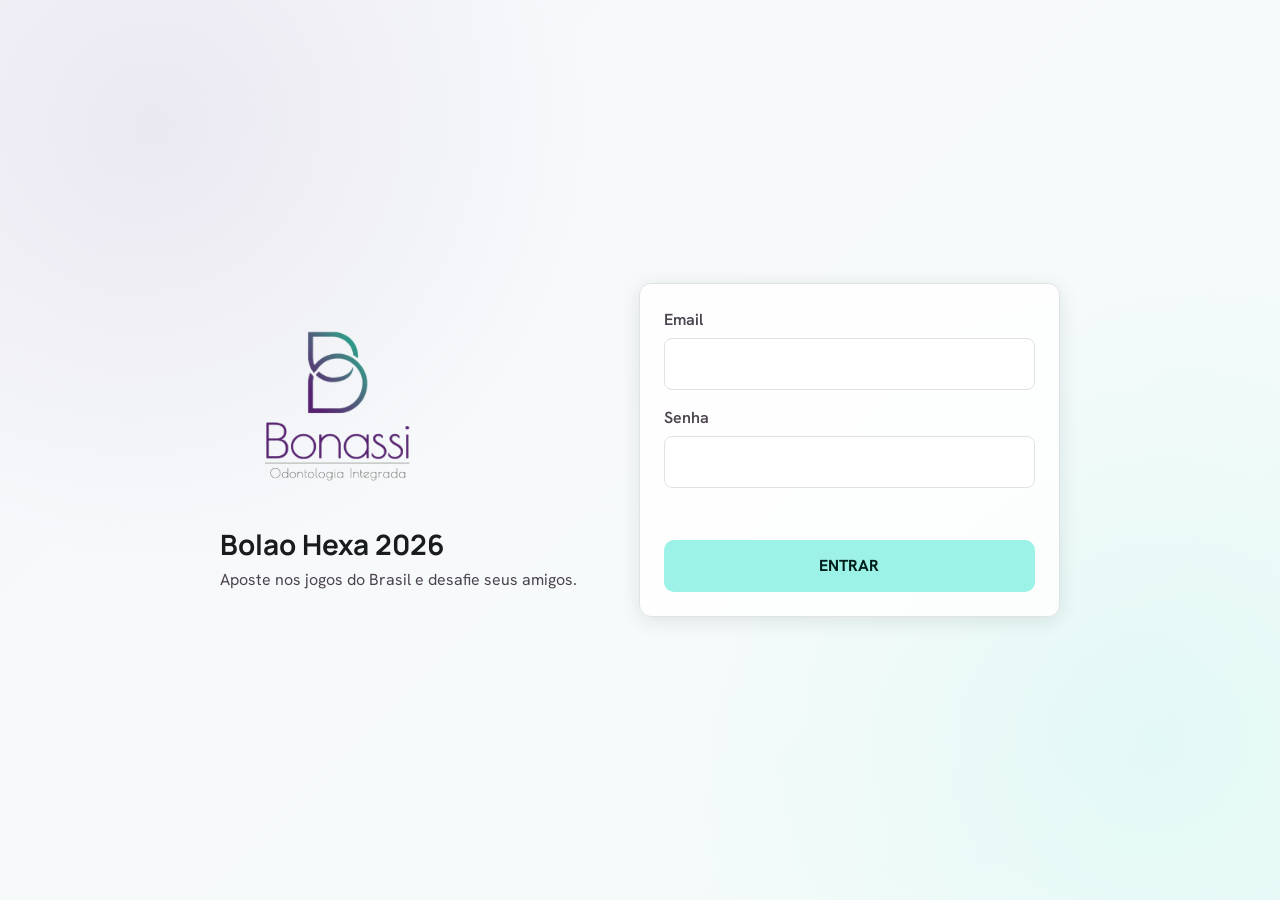
<file: frontend/index.html>
<!doctype html>
<html lang="pt-BR">
  <head>
    <meta charset="utf-8">
    <meta name="viewport" content="width=device-width, initial-scale=1, viewport-fit=cover">
    <title>Bolao Hexa 2026 - Login</title>
    <link rel="preconnect" href="https://fonts.googleapis.com">
    <link rel="preconnect" href="https://fonts.gstatic.com" crossorigin>
    <link href="https://fonts.googleapis.com/css2?family=Hanken+Grotesk:wght@400;500;600;700&amp;family=Manrope:wght@500;600;700&amp;display=swap" rel="stylesheet">
    <link rel="stylesheet" href="css/style.css">
    <script src="js/api.js" defer></script>
    <script src="js/login.js" defer></script>
  </head>
  <body class="auth-page">
    <main class="auth-shell" aria-labelledby="login-title">
      <header class="auth-header">
        <img class="auth-logo" src="img/bonassi-logo.png" alt="Bonassi Odontologia Integrada" width="268" height="245">
        <h1 id="login-title">Bolao Hexa 2026</h1>
        <p>Aposte nos jogos do Brasil e desafie seus amigos.</p>
      </header>

      <section class="auth-card" aria-label="Formulario de login">
        <form id="login-form" class="stack-form" novalidate>
          <label class="field">
            <span>Email</span>
            <input name="email" type="email" autocomplete="email" required>
          </label>

          <label class="field">
            <span>Senha</span>
            <input name="password" type="password" autocomplete="current-password" required>
          </label>

          <p id="login-feedback" class="form-feedback" role="status" aria-live="polite"></p>

          <button class="primary-button" type="submit">Entrar</button>
        </form>
      </section>
    </main>
  </body>
</html>
</file>
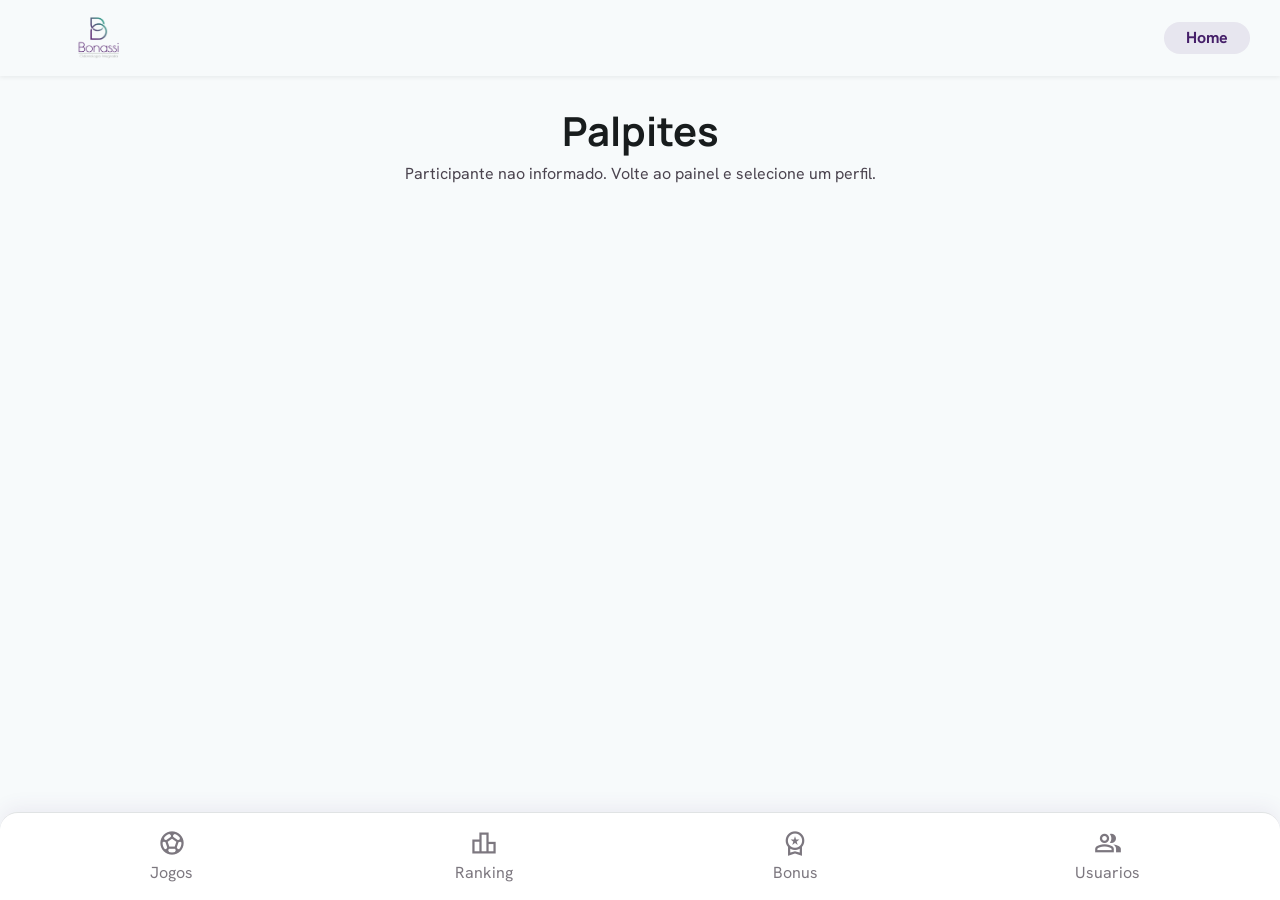
<file: frontend/palpites.html>
<!doctype html>
<html lang="pt-BR">
  <head>
    <meta charset="utf-8">
    <meta name="viewport" content="width=device-width, initial-scale=1, viewport-fit=cover">
    <title>Bolao Hexa 2026 - Palpites</title>
    <link rel="preconnect" href="https://fonts.googleapis.com">
    <link rel="preconnect" href="https://fonts.gstatic.com" crossorigin>
    <link href="https://fonts.googleapis.com/css2?family=Hanken+Grotesk:wght@400;500;600;700&amp;family=Manrope:wght@500;600;700&amp;display=swap" rel="stylesheet">
    <link href="https://fonts.googleapis.com/css2?family=Material+Symbols+Outlined:wght,FILL@100..700,0..1&amp;display=swap" rel="stylesheet">
    <link rel="stylesheet" href="css/style.css">
    <script src="js/api.js" defer></script>
    <script src="js/palpites.js" defer></script>
  </head>
  <body class="app-page">
    <header class="app-topbar">
      <div class="brand-lockup">
        <img class="profile-avatar" src="img/bonassi-logo.png" alt="Bonassi">
      </div>
      <a class="score-pill" href="ranking.html">Home</a>
    </header>

    <main class="app-content" aria-labelledby="predictions-title">
      <section class="page-heading">
        <h1 id="predictions-title">Palpites</h1>
        <p id="participant-heading">Carregando participante...</p>
      </section>
      <section id="profile-panel" class="data-card hidden"></section>
      <section id="prediction-panel" class="data-card hidden">
        <h2>Proximo jogo</h2>
        <div id="next-match" class="match-summary"></div>
        <section id="saved-prediction" class="match-summary hidden" aria-live="polite"></section>
        <form id="prediction-form" class="stack-form" novalidate>
          <input id="match-id" name="match_id" type="hidden">
          <section id="prediction-scoreboard" class="prediction-scoreboard" aria-label="Placar do palpite">
            <div id="prediction-left-team" class="prediction-team-card"></div>
            <label id="brazil-score-field" class="prediction-score-field">
              <span class="hidden">Placar do Brasil</span>
              <input id="brazil-score" name="brazil_score" type="number" min="0" max="99" inputmode="numeric" required>
            </label>
            <span class="prediction-versus" aria-hidden="true">x</span>
            <label id="opponent-score-field" class="prediction-score-field">
              <span class="hidden">Placar do advers&aacute;rio</span>
              <input id="opponent-score" name="opponent_score" type="number" min="0" max="99" inputmode="numeric" required>
            </label>
            <div id="prediction-right-team" class="prediction-team-card"></div>
          </section>
          <p id="prediction-feedback" class="form-feedback" role="status" aria-live="polite"></p>
          <section class="prediction-rules" aria-labelledby="prediction-rules-title">
            <h3 id="prediction-rules-title">
              <span class="rules-title-icon" aria-hidden="true">i</span>
              Regras de Pontuacao
            </h3>
            <ul>
              <li>
                <span class="rule-icon rule-icon-exact" aria-hidden="true">8</span>
                <span>
                  <strong>Placar Exato (+8 pts)</strong>
                  <small>Acertou o placar exato do proximo jogo.</small>
                </span>
              </li>
              <li>
                <span class="rule-icon rule-icon-balance" aria-hidden="true">6</span>
                <span>
                  <strong>Vencedor/Empate (+6 pts)</strong>
                  <small>Acertou vencedor ou empate do proximo jogo.</small>
                </span>
              </li>
              <li>
                <span class="rule-icon rule-icon-winner" aria-hidden="true">+1</span>
                <span>
                  <strong>Um lado do placar (+1 pt extra)</strong>
                  <small>Acertou o placar de uma das equipes.</small>
                </span>
              </li>
            </ul>
          </section>
          <div class="screen-actions prediction-actions">
            <button class="primary-button" type="submit">Salvar palpite</button>
            <button id="bonus-button" class="secondary-button" type="button">Solicitar bonus</button>
          </div>
        </form>
      </section>
    </main>

    <nav class="bottom-nav" aria-label="Navegacao principal">
      <a href="/matches" class="nav-item">
        <span class="material-symbols-outlined nav-icon" aria-hidden="true">sports_soccer</span>
        <span>Jogos</span>
      </a>
      <a href="ranking.html" class="nav-item">
        <span class="material-symbols-outlined nav-icon" aria-hidden="true">leaderboard</span>
        <span>Ranking</span>
      </a>
      <a id="bonus-nav-link" href="bonus.html" class="nav-item">
        <span class="material-symbols-outlined nav-icon" aria-hidden="true">workspace_premium</span>
        <span>Bonus</span>
      </a>
      <a href="usuarios.html" class="nav-item">
        <span class="material-symbols-outlined nav-icon" aria-hidden="true">group</span>
        <span>Usuarios</span>
      </a>
    </nav>
  </body>
</html>
</file>
<file: frontend/css/style.css>
:root {
  --background: #f7fafb;
  --surface: #ffffff;
  --surface-soft: #f1f4f5;
  --surface-variant: #e0e3e4;
  --text: #181c1d;
  --text-muted: #4b444f;
  --primary: #451f69;
  --primary-container: #5d3781;
  --secondary: #006a62;
  --secondary-soft: #9cf2e6;
  --danger: #ba1a1a;
  --success: #006a62;
  --inverse-surface: #2d3132;
  --shadow: 0 4px 20px rgba(24, 28, 29, 0.1);
  --font-headline: Manrope, Inter, "Segoe UI", sans-serif;
  --font-body: "Hanken Grotesk", Inter, "Segoe UI", sans-serif;
  --topbar-height: 64px;
  --bottom-nav-height: 82px;
}

* {
  box-sizing: border-box;
}

body {
  margin: 0;
  min-height: 100svh;
  color: var(--text);
  background: var(--background);
  font-family: var(--font-body);
  font-size: 16px;
  line-height: 1.5;
}

button,
input,
select,
textarea,
a {
  font: inherit;
}

.auth-page {
  display: flex;
  min-height: 100dvh;
  align-items: center;
  justify-content: center;
  padding: max(24px, env(safe-area-inset-top)) 16px max(24px, env(safe-area-inset-bottom));
  background:
    radial-gradient(circle at 12% 14%, rgba(93, 55, 129, 0.08), transparent 32%),
    radial-gradient(circle at 90% 82%, rgba(156, 242, 230, 0.18), transparent 34%),
    linear-gradient(135deg, #f6f7fb 0%, var(--background) 54%, #f1fbf9 100%);
}

.auth-shell {
  display: flex;
  width: min(100%, 448px);
  flex-direction: column;
  align-items: center;
  gap: 24px;
}

.hamburger-menu {
  position: relative;
  flex: 0 0 auto;
}

.hamburger-menu summary {
  display: inline-grid;
  width: 38px;
  height: 38px;
  place-items: center;
  gap: 4px;
  padding: 9px;
  border: 1px solid var(--surface-variant);
  border-radius: 8px;
  background: var(--surface);
  cursor: pointer;
  list-style: none;
}

.hamburger-menu summary::-webkit-details-marker {
  display: none;
}

.hamburger-menu summary span {
  display: block;
  width: 18px;
  height: 2px;
  border-radius: 999px;
  background: var(--primary);
}

.hamburger-menu nav {
  position: absolute;
  top: calc(100% + 8px);
  left: 0;
  display: grid;
  min-width: 164px;
  padding: 8px;
  border: 1px solid var(--surface-variant);
  border-radius: 10px;
  background: var(--surface);
  box-shadow: var(--shadow);
}

.hamburger-menu nav a {
  padding: 12px 14px;
  border-radius: 8px;
  color: var(--text);
  font-weight: 700;
  text-decoration: none;
}

.hamburger-menu nav a:focus,
.hamburger-menu nav a:hover {
  background: var(--surface-soft);
}

.auth-header {
  width: 100%;
  text-align: center;
}

.auth-logo {
  display: block;
  width: min(56vw, 196px);
  height: auto;
  margin: 0 auto 22px;
}

.auth-header h1,
.page-heading h1,
.page-heading h2 {
  margin: 0;
  font-family: var(--font-headline);
  font-weight: 700;
  letter-spacing: 0;
  line-height: 1.15;
}

.auth-header h1 {
  font-size: 1.75rem;
}

.auth-header p,
.page-heading p {
  margin: 8px auto 0;
  color: var(--text-muted);
}

.auth-card,
.data-card,
.leaderboard {
  width: 100%;
  border: 1px solid var(--surface-variant);
  border-radius: 12px;
  background: rgba(255, 255, 255, 0.86);
  box-shadow: var(--shadow);
}

.auth-card,
.data-card {
  padding: 24px;
}

.stack-form,
.data-stack {
  display: grid;
  gap: 16px;
}

.field {
  display: grid;
  gap: 6px;
  color: var(--text-muted);
  font-weight: 600;
}

.field input,
.field select,
.field textarea {
  width: 100%;
  min-height: 52px;
  padding: 0 14px;
  border: 1px solid var(--surface-variant);
  border-radius: 8px;
  outline: 0;
  background: var(--surface);
  color: var(--text);
}

.bonus-checklist {
  margin: 0;
  padding: 0;
  border: 0;
}

.bonus-checklist legend {
  margin-bottom: 6px;
  padding: 0;
}

.check-option {
  display: flex;
  min-height: 52px;
  align-items: center;
  gap: 10px;
  padding: 12px 14px;
  border: 1px solid var(--surface-variant);
  border-radius: 8px;
  background: var(--surface);
  color: var(--text);
  cursor: pointer;
}

.check-option + .check-option {
  margin-top: 8px;
}

.check-option input {
  width: 18px;
  min-height: 18px;
  flex: 0 0 18px;
  padding: 0;
  border: 0;
  border-radius: 4px;
  accent-color: var(--secondary);
}

.check-option:has(input:checked) {
  border-color: var(--secondary);
  background: rgba(156, 242, 230, 0.28);
}

.check-option:has(input:focus) {
  border-color: var(--secondary);
  box-shadow: 0 0 0 3px rgba(0, 106, 98, 0.14);
}

.field textarea {
  min-height: 96px;
  padding-top: 12px;
  resize: vertical;
}

.field input:focus,
.field select:focus,
.field textarea:focus {
  border-color: var(--secondary);
  box-shadow: 0 0 0 3px rgba(0, 106, 98, 0.14);
}

.form-feedback {
  min-height: 20px;
  margin: 0;
  color: var(--text-muted);
  font-size: 0.875rem;
}

.form-feedback.is-error {
  color: var(--danger);
}

.form-feedback.is-success {
  color: var(--success);
}

.primary-button,
.secondary-button,
.danger-button {
  display: inline-flex;
  min-height: 52px;
  align-items: center;
  justify-content: center;
  border: 0;
  border-radius: 10px;
  cursor: pointer;
  font-weight: 700;
  text-decoration: none;
  text-transform: uppercase;
}

.primary-button {
  color: #00201d;
  background: var(--secondary-soft);
}

.secondary-button {
  border: 1px solid var(--surface-variant);
  color: var(--primary);
  background: var(--surface);
}

.danger-button {
  border: 1px solid rgba(186, 26, 26, 0.28);
  color: #ffffff;
  background: var(--danger);
}

.hidden {
  display: none !important;
}

.text-link {
  color: var(--primary);
  font-weight: 700;
  text-align: center;
  text-decoration: none;
}

.app-page {
  padding-bottom: calc(var(--bottom-nav-height) + env(safe-area-inset-bottom) + 20px);
}

.app-topbar {
  position: fixed;
  top: 0;
  left: 0;
  z-index: 20;
  display: flex;
  width: 100%;
  height: calc(var(--topbar-height) + env(safe-area-inset-top));
  align-items: center;
  justify-content: space-between;
  gap: 12px;
  padding: env(safe-area-inset-top) 16px 0;
  background: var(--background);
  box-shadow: 0 1px 5px rgba(24, 28, 29, 0.08);
}

.brand-lockup {
  display: flex;
  min-width: 0;
  align-items: center;
  gap: 10px;
}

.profile-avatar {
  width: clamp(96px, 16vw, 132px);
  height: 54px;
  border-radius: 0;
  object-fit: contain;
}

.score-pill {
  display: inline-flex;
  align-items: center;
  justify-content: center;
  gap: 6px;
  flex: 0 0 auto;
  min-width: 86px;
  padding: 4px 10px;
  border: 0;
  border-radius: 999px;
  color: var(--primary);
  background: rgba(93, 55, 129, 0.1);
  cursor: pointer;
  font-weight: 700;
  text-align: center;
  text-decoration: none;
}

.logout-button .material-symbols-outlined {
  font-size: 1.25rem;
}

.app-content {
  display: grid;
  width: min(100%, 900px);
  gap: 20px;
  margin: 0 auto;
  padding: calc(var(--topbar-height) + env(safe-area-inset-top) + 24px) 16px 24px;
}

.compact-page {
  padding-top: 32px;
}

.page-heading {
  text-align: center;
}

.page-heading h1,
.page-heading h2 {
  font-size: 2rem;
}

.ranking-actions {
  display: grid;
  justify-items: center;
  gap: 8px;
}

.ranking-tabs {
  display: grid;
  grid-template-columns: repeat(2, minmax(0, 1fr));
  gap: 8px;
  padding: 4px;
  border: 1px solid var(--surface-variant);
  border-radius: 12px;
  background: var(--surface-soft);
}

.ranking-tab {
  min-height: 48px;
  padding: 0 12px;
  border: 0;
  border-radius: 8px;
  color: var(--text-muted);
  background: transparent;
  cursor: pointer;
  font-weight: 800;
}

.ranking-tab.active {
  color: #ffffff;
  background: var(--primary-container);
  box-shadow: 0 8px 18px rgba(69, 31, 105, 0.16);
}

.ranking-swipe-area,
.ranking-view {
  display: grid;
  gap: 20px;
}

.ranking-view[hidden] {
  display: none;
}

.ranking-view.active {
  animation: ranking-view-in 180ms ease-out;
}

@keyframes ranking-view-in {
  from {
    opacity: 0;
    transform: translateY(6px);
  }

  to {
    opacity: 1;
    transform: translateY(0);
  }
}

.ranking-view-heading {
  display: grid;
  justify-items: center;
  gap: 4px;
  text-align: center;
}

.ranking-view-heading h3,
.ranking-view-heading p {
  margin: 0;
}

.ranking-view-heading h3 {
  font-family: var(--font-headline);
  font-size: 1.35rem;
  line-height: 1.2;
}

.ranking-view-heading p {
  color: var(--text-muted);
  font-weight: 700;
}

.share-ranking-button {
  gap: 8px;
  width: min(100%, 320px);
  padding: 0 18px;
}

.share-ranking-button:disabled {
  cursor: wait;
  opacity: 0.68;
}

.ranking-share-card {
  position: fixed;
  top: 0;
  left: -9999px;
  width: 1080px;
  height: 1920px;
  overflow: hidden;
  color: #1d1721;
  background: #f7fafb;
  font-family: var(--font-body);
  pointer-events: none;
}

.share-card-shell {
  display: grid;
  height: 100%;
  grid-template-rows: auto auto 1fr auto;
  gap: 48px;
  padding: 92px 78px 78px;
  background:
    linear-gradient(180deg, rgba(156, 242, 230, 0.34) 0, rgba(247, 250, 251, 0) 420px),
    linear-gradient(135deg, #f7fafb 0%, #ffffff 58%, #edf8f6 100%);
}

.share-card-header {
  display: grid;
  gap: 32px;
  justify-items: center;
  text-align: center;
}

.share-card-header img {
  width: 260px;
  height: 238px;
  object-fit: contain;
}

.share-card-header p,
.share-card-header h2 {
  margin: 0;
}

.share-card-header p {
  color: var(--primary);
  font-size: 54px;
  font-weight: 800;
  line-height: 1.05;
}

.share-card-header h2 {
  margin-top: 12px;
  color: #006a62;
  font-family: var(--font-headline);
  font-size: 36px;
  font-weight: 800;
  line-height: 1.15;
}

.share-round-match {
  display: grid;
  gap: 14px;
  padding: 26px 30px;
  border: 2px solid rgba(0, 106, 98, 0.2);
  border-radius: 26px;
  background: #ffffff;
  box-shadow: 0 18px 42px rgba(24, 28, 29, 0.08);
  text-align: center;
}

.share-round-match[hidden] {
  display: none;
}

.share-round-teams {
  display: grid;
  grid-template-columns: 72px minmax(0, 1fr) 72px;
  gap: 22px;
  align-items: center;
}

.share-round-teams strong {
  font-family: var(--font-headline);
  font-size: 34px;
  line-height: 1.15;
}

.share-round-flag {
  width: 72px;
  height: 72px;
  border: 3px solid var(--surface);
  border-radius: 999px;
  object-fit: cover;
  box-shadow: 0 0 0 1px var(--surface-variant), 0 10px 22px rgba(24, 28, 29, 0.12);
}

.share-round-match p {
  margin: 0;
  color: var(--text-muted);
  font-size: 24px;
  font-weight: 800;
}

.ranking-share-list {
  display: grid;
  align-content: start;
  gap: 20px;
}

.share-ranking-row {
  display: grid;
  min-height: 92px;
  grid-template-columns: 76px minmax(0, 1fr) 180px;
  gap: 22px;
  align-items: center;
  padding: 18px 24px;
  border: 2px solid rgba(69, 31, 105, 0.1);
  border-radius: 26px;
  background: rgba(255, 255, 255, 0.9);
  box-shadow: 0 18px 42px rgba(24, 28, 29, 0.08);
}

.share-ranking-row.is-top-three {
  min-height: 112px;
  border-color: rgba(0, 106, 98, 0.28);
  background: #ffffff;
}

.share-ranking-position {
  display: inline-grid;
  width: 76px;
  height: 76px;
  place-items: center;
  border-radius: 50%;
  color: #ffffff;
  background: var(--primary);
  font-family: var(--font-headline);
  font-size: 34px;
  font-weight: 800;
}

.share-ranking-row.is-top-three .share-ranking-position {
  color: #00201d;
  background: var(--secondary-soft);
}

.share-ranking-player {
  display: grid;
  min-width: 0;
  gap: 4px;
}

.share-ranking-player strong {
  overflow: hidden;
  font-family: var(--font-headline);
  font-size: 36px;
  line-height: 1.05;
  text-overflow: ellipsis;
  white-space: nowrap;
}

.share-ranking-player span {
  color: var(--text-muted);
  font-size: 24px;
  font-weight: 700;
}

.share-ranking-points {
  color: var(--primary);
  font-family: var(--font-headline);
  font-size: 34px;
  line-height: 1;
  text-align: right;
  white-space: nowrap;
}

.share-ranking-empty {
  padding: 48px;
  border-radius: 26px;
  background: #ffffff;
  color: var(--text-muted);
  font-size: 32px;
  font-weight: 700;
  text-align: center;
}

.share-card-footer {
  display: grid;
  justify-items: center;
  gap: 10px;
  color: var(--text-muted);
  font-size: 26px;
  font-weight: 700;
}

.share-card-footer strong {
  color: var(--primary);
  font-family: var(--font-headline);
  font-size: 30px;
}

.podium {
  display: grid;
  grid-template-columns: repeat(2, minmax(0, 1fr));
  gap: 10px;
}

.podium-card {
  display: grid;
  min-height: 126px;
  align-content: end;
  justify-items: center;
  padding: 16px 10px;
  border: 1px solid var(--surface-variant);
  border-radius: 12px;
  background: var(--surface);
  text-align: center;
}

.podium-card:first-child {
  grid-column: 1 / -1;
  min-height: 150px;
  background: var(--secondary-soft);
}

.podium-card h3,
.podium-card p {
  width: 100%;
  margin: 0;
  overflow: hidden;
  text-overflow: ellipsis;
  white-space: nowrap;
}

.podium-card strong {
  color: var(--primary);
  font-family: var(--font-headline);
  font-size: 2rem;
}

.round-match-card {
  display: grid;
  gap: 14px;
  padding: 18px;
  border: 1px solid var(--surface-variant);
  border-radius: 12px;
  background: var(--surface);
  box-shadow: var(--shadow);
}

.round-match-teams {
  display: grid;
  grid-template-columns: minmax(0, 1fr) auto minmax(0, 1fr);
  gap: 12px;
  align-items: center;
}

.round-team {
  display: grid;
  min-width: 0;
  justify-items: center;
  gap: 8px;
  text-align: center;
}

.round-team strong {
  max-width: 100%;
  overflow-wrap: anywhere;
  font-family: var(--font-headline);
  font-size: 0.98rem;
  line-height: 1.15;
}

.round-team-flag,
.round-team-flag-fallback {
  width: 54px;
  height: 54px;
  border: 3px solid var(--surface);
  border-radius: 999px;
  box-shadow: 0 0 0 1px var(--surface-variant), 0 8px 16px rgba(24, 28, 29, 0.12);
  background: var(--surface-soft);
}

.round-team-flag {
  object-fit: cover;
}

.round-team-flag-fallback {
  display: inline-grid;
  place-items: center;
  color: var(--text-muted);
  font-weight: 900;
}

.round-score {
  display: inline-flex;
  min-width: 72px;
  min-height: 52px;
  align-items: center;
  justify-content: center;
  padding: 0 12px;
  border-radius: 10px;
  color: #00201d;
  background: var(--secondary-soft);
  font-family: var(--font-headline);
  font-size: 1.35rem;
  line-height: 1;
  white-space: nowrap;
}

.round-match-meta {
  display: flex;
  flex-wrap: wrap;
  justify-content: center;
  gap: 8px 14px;
  color: var(--text-muted);
  font-weight: 800;
  text-align: center;
}

.round-empty-state {
  padding: 18px;
  border: 1px dashed var(--surface-variant);
  border-radius: 12px;
  color: var(--text-muted);
  background: var(--surface);
  font-weight: 700;
  text-align: center;
}

.round-empty-state[hidden] {
  display: none;
}

.round-predicted-score {
  min-width: 0;
  overflow: hidden;
  color: var(--text-muted);
  font-weight: 700;
  text-overflow: ellipsis;
  white-space: nowrap;
}

.round-exact {
  display: inline-flex;
  min-height: 30px;
  align-items: center;
  justify-content: center;
  border-radius: 999px;
  color: var(--text-muted);
  background: var(--surface-soft);
  font-size: 0.78rem;
  font-weight: 900;
  text-transform: uppercase;
}

.round-exact.is-exact {
  color: #00201d;
  background: var(--secondary-soft);
}

.leaderboard {
  overflow: hidden;
}

.matches-board {
  width: 100%;
  overflow: hidden;
  border: 1px solid var(--surface-variant);
  border-radius: 12px;
  background: rgba(255, 255, 255, 0.86);
  box-shadow: var(--shadow);
}

.matches-actions {
  display: flex;
  justify-content: center;
  margin-top: 18px;
}

.add-match-button {
  gap: 8px;
  padding: 0 18px;
}

.phase-filters {
  display: flex;
  flex-wrap: wrap;
  justify-content: center;
  gap: 10px;
}

.phase-filter-button {
  min-height: 48px;
  padding: 0 18px;
  border: 1px solid var(--surface-variant);
  border-radius: 999px;
  color: var(--primary);
  background: var(--surface);
  cursor: pointer;
  font-weight: 800;
}

.phase-filter-button:hover,
.phase-filter-button:focus {
  border-color: var(--primary-container);
  box-shadow: 0 0 0 3px rgba(93, 55, 129, 0.12);
}

.phase-filter-button.active {
  border-color: var(--primary);
  color: var(--surface);
  background: var(--primary);
  box-shadow: 0 8px 18px rgba(69, 31, 105, 0.22);
}

.matches-header,
.match-row {
  display: grid;
  grid-template-columns: minmax(0, 1.2fr) minmax(108px, 144px) minmax(92px, 128px) 104px minmax(210px, 224px);
  gap: 10px;
  align-items: center;
  padding: 12px 14px;
}

.matches-header {
  min-height: 56px;
  background: var(--surface-soft);
  color: var(--text-muted);
  font-size: 0.75rem;
  font-weight: 700;
  text-transform: uppercase;
}

.match-row {
  min-height: 76px;
  border-top: 1px solid var(--surface-variant);
}

.match-teams {
  display: grid;
  min-width: 0;
  gap: 2px;
}

.match-teams strong {
  overflow: hidden;
  text-overflow: ellipsis;
  white-space: nowrap;
}

.match-teams strong {
  font-family: var(--font-headline);
}

.match-phase,
.match-row time {
  color: var(--text-muted);
  font-size: 0.875rem;
}

.match-phase {
  font-weight: 700;
}

.match-row time {
  display: grid;
  line-height: 1.25;
}

.match-actions {
  display: flex;
  flex-wrap: nowrap;
  justify-content: flex-end;
  gap: 8px;
}

.result-button {
  min-height: 40px;
  gap: 6px;
  padding: 0 10px;
  border-radius: 8px;
  font-size: 0.75rem;
}

.result-button .material-symbols-outlined {
  font-size: 1.15rem;
}

.matches-cards {
  display: grid;
  width: 100%;
  gap: 16px;
}

.matches-cards .matches-header {
  display: none;
}

.match-card {
  display: grid;
  width: min(100%, 920px);
  gap: 16px;
  margin: 0 auto;
  padding: 20px;
  border: 1px solid var(--surface-variant);
  border-radius: 14px;
  background: var(--surface);
  box-shadow: 0 8px 24px rgba(24, 28, 29, 0.08);
}

.match-card.match-cancelled {
  opacity: 0.72;
  background: var(--surface-soft);
}

.match-card-top,
.match-card-header {
  display: flex;
  align-items: center;
  justify-content: space-between;
  gap: 12px;
}

.match-phase-badge,
.match-status-badge {
  display: inline-flex;
  min-height: 30px;
  align-items: center;
  justify-content: center;
  padding: 0 11px;
  border-radius: 999px;
  font-size: 0.72rem;
  font-weight: 900;
  line-height: 1;
  text-transform: uppercase;
  white-space: nowrap;
}

.match-phase-badge {
  min-width: 0;
  color: var(--primary);
  background: rgba(93, 55, 129, 0.1);
  overflow: hidden;
  text-overflow: ellipsis;
  white-space: normal;
}

.match-status-badge.is-scheduled {
  color: #003b35;
  background: rgba(156, 242, 230, 0.66);
}

.match-status-badge.is-finished {
  color: #ffffff;
  background: var(--secondary);
}

.match-status-badge.is-cancelled {
  color: #7d1717;
  background: #fde8e8;
}

.match-status-badge.is-tbd {
  color: var(--text-muted);
  background: var(--surface-soft);
}

.match-card-date,
.match-date {
  display: inline-flex;
  min-width: 0;
  align-items: center;
  gap: 8px;
  color: var(--text-muted);
  font-size: 0.95rem;
  font-weight: 800;
}

.match-card-date .material-symbols-outlined,
.match-date .material-symbols-outlined {
  color: var(--secondary);
  font-size: 1.15rem;
}

.match-card-main,
.match-card .match-teams {
  display: grid;
  grid-template-columns: minmax(0, 1fr) 112px minmax(0, 1fr);
  gap: 14px;
  align-items: center;
  padding: 8px 0 6px;
}

.match-team {
  display: grid;
  min-width: 0;
  justify-items: center;
  align-self: stretch;
  align-content: center;
  gap: 10px;
  text-align: center;
}

.match-team-flag,
.match-team-flag-fallback {
  width: 82px;
  height: 56px;
  border: 2px solid var(--surface);
  border-radius: 8px;
  background: var(--surface-soft);
  box-shadow: 0 0 0 1px var(--surface-variant), 0 8px 18px rgba(24, 28, 29, 0.12);
}

.match-team-flag {
  object-fit: cover;
}

.match-team-flag-fallback {
  display: inline-grid;
  place-items: center;
  color: var(--text-muted);
  font-family: var(--font-headline);
  font-weight: 900;
}

.match-team-name {
  max-width: 100%;
  overflow: visible;
  overflow-wrap: anywhere;
  font-family: var(--font-headline);
  font-size: 1.08rem;
  font-weight: 800;
  line-height: 1.15;
  white-space: normal;
}

.match-score-block,
.match-score-area {
  display: grid;
  min-width: 96px;
  justify-items: center;
  align-content: center;
  gap: 6px;
}

.match-score {
  display: inline-flex;
  min-width: 96px;
  min-height: 56px;
  align-items: center;
  justify-content: center;
  padding: 0 14px;
  border-radius: 12px;
  color: var(--primary);
  background: rgba(69, 31, 105, 0.08);
  font-family: var(--font-headline);
  font-size: 1.8rem;
  font-weight: 900;
  line-height: 1;
  white-space: nowrap;
}

.match-score-label {
  color: var(--text-muted);
  font-size: 0.72rem;
  font-weight: 900;
  letter-spacing: 0;
}

.match-card-actions,
.match-card .match-actions {
  display: grid;
  grid-template-columns: repeat(auto-fit, minmax(132px, 1fr));
  gap: 12px;
  padding-top: 8px;
}

.match-action-button {
  width: 100%;
  min-height: 48px;
  gap: 7px;
  padding: 0 16px;
  border-radius: 8px;
  font-size: 0.84rem;
}

.match-edit-button {
  color: var(--primary);
  background: #f4edf8;
}

.result-modal {
  width: min(calc(100vw - 28px), 560px);
  padding: 0;
  border: 1px solid var(--surface-variant);
  border-radius: 12px;
  background: var(--surface);
  box-shadow: var(--shadow);
}

.result-modal::backdrop {
  background: rgba(24, 28, 29, 0.42);
}

.result-form {
  display: grid;
  gap: 18px;
  padding: 18px;
}

.result-modal-header {
  display: flex;
  align-items: center;
  justify-content: space-between;
  gap: 12px;
}

.result-modal-header h2 {
  margin: 0;
  font-family: var(--font-headline);
  font-size: 1.25rem;
  line-height: 1.2;
}

.result-scoreline {
  display: grid;
  grid-template-columns: minmax(0, 1fr) 72px 18px 72px minmax(0, 1fr);
  gap: 8px;
  align-items: center;
}

.result-scoreline strong {
  min-width: 0;
  overflow-wrap: anywhere;
  font-family: var(--font-headline);
  font-size: 1rem;
  text-align: center;
}

.score-input input {
  width: 100%;
  height: 52px;
  border: 1px solid var(--surface-variant);
  border-radius: 8px;
  outline: 0;
  color: var(--text);
  background: var(--surface);
  font-family: var(--font-headline);
  font-size: 1.35rem;
  font-weight: 700;
  text-align: center;
}

.score-input input:focus {
  border-color: var(--secondary);
  box-shadow: 0 0 0 3px rgba(0, 106, 98, 0.14);
}

.result-versus {
  color: var(--text-muted);
  font-weight: 800;
  text-align: center;
}

.result-actions {
  display: grid;
  grid-template-columns: repeat(2, minmax(0, 1fr));
  gap: 10px;
}

.reopen-warning {
  display: grid;
  gap: 10px;
  color: var(--text-muted);
}

.reopen-warning strong {
  color: var(--text);
  font-family: var(--font-headline);
}

.reopen-warning p {
  margin: 0;
}

.next-match-preview {
  display: grid;
  gap: 4px;
  padding: 14px;
  border: 1px solid var(--surface-variant);
  border-radius: 10px;
  background: var(--surface-soft);
}

.preview-match-status {
  color: var(--text-muted);
  font-weight: 800;
}

.preview-match-actions {
  display: flex;
  flex-wrap: wrap;
  gap: 8px;
  margin-top: 2px;
}

.preview-match-action {
  display: inline-flex;
  min-height: 28px;
  align-items: center;
  gap: 4px;
  padding: 0 8px;
  border: 1px solid var(--surface-variant);
  border-radius: 8px;
  background: var(--surface);
  color: var(--primary);
  cursor: pointer;
  font-size: 0.82rem;
  font-weight: 800;
}

.preview-match-action .material-symbols-outlined {
  font-size: 1rem;
}

.preview-delete-button {
  border-color: rgba(186, 26, 26, 0.18);
  color: #7d1717;
  background: #fde8e8;
}

.team-picker {
  position: relative;
  display: grid;
  gap: 8px;
}

.team-picker-label {
  color: var(--text-muted);
  font-weight: 600;
}

.team-picker-selected,
.team-picker input {
  width: 100%;
  min-height: 52px;
  padding: 0 14px;
  border: 1px solid var(--surface-variant);
  border-radius: 8px;
  outline: 0;
  background: var(--surface);
  color: var(--text);
}

.team-picker-selected {
  display: flex;
  align-items: center;
  justify-content: flex-start;
  cursor: pointer;
  font-weight: 800;
  text-align: left;
}

.team-picker-selected:focus,
.team-picker input:focus {
  border-color: var(--secondary);
  box-shadow: 0 0 0 3px rgba(0, 106, 98, 0.14);
}

.team-picker-placeholder {
  color: var(--text-muted);
  font-weight: 600;
}

.team-picker-list {
  position: absolute;
  top: calc(100% + 6px);
  right: 0;
  left: 0;
  z-index: 4;
  max-height: 220px;
  overflow-y: auto;
  border: 1px solid var(--surface-variant);
  border-radius: 8px;
  background: var(--surface);
  box-shadow: var(--shadow);
}

.team-option {
  display: flex;
  width: 100%;
  min-height: 46px;
  align-items: center;
  gap: 10px;
  padding: 10px 12px;
  border: 0;
  border-bottom: 1px solid var(--surface-variant);
  background: var(--surface);
  color: var(--text);
  cursor: pointer;
  font-weight: 700;
  text-align: left;
}

.team-option:last-child {
  border-bottom: 0;
}

.team-option:hover,
.team-option:focus,
.team-option.selected {
  background: var(--surface-soft);
}

.team-option.selected {
  color: var(--primary);
}

.team-picker-empty {
  padding: 14px;
  color: var(--text-muted);
  font-weight: 700;
}

.team-flag,
.team-flag-image,
.team-flag-fallback {
  width: 28px;
  height: 20px;
  flex: 0 0 28px;
  border: 1px solid var(--surface-variant);
  border-radius: 3px;
  background: var(--surface);
}

.team-flag,
.team-flag-image {
  object-fit: cover;
}

.team-flag-fallback {
  display: inline-grid;
  place-items: center;
  color: var(--text-muted);
  font-size: 0.95rem;
}

.team-flag-badge,
.preview-match-line {
  display: inline-flex;
  min-width: 0;
  align-items: center;
}

.team-flag-badge {
  gap: 8px;
  color: var(--text);
  font-weight: 800;
}

.team-flag-badge span:last-child,
.team-option span:last-child {
  min-width: 0;
  overflow-wrap: anywhere;
}

.preview-match-line {
  flex-wrap: wrap;
  gap: 8px;
}

.preview-match-line > strong {
  color: var(--text-muted);
  font-family: var(--font-headline);
}

.next-match-preview strong,
.next-match-preview span {
  min-width: 0;
  overflow-wrap: anywhere;
}

.leaderboard-header,
.leaderboard-row {
  display: grid;
  grid-template-columns: 40px minmax(0, 1fr) 52px 58px;
  gap: 6px;
  align-items: center;
  padding: 10px 8px;
}

.leaderboard-header {
  min-height: 62px;
  background: var(--surface-soft);
  color: var(--text-muted);
  font-size: 0.75rem;
  font-weight: 700;
  text-transform: uppercase;
}

.leaderboard-row {
  min-height: 68px;
  border-top: 1px solid var(--surface-variant);
}

.round-ranking-header,
.round-ranking-row {
  grid-template-columns: 42px minmax(0, 1fr) minmax(120px, 1.2fr) 64px 64px;
}

.ranking-pagination {
  display: flex;
  min-height: 64px;
  align-items: center;
  justify-content: center;
  gap: 14px;
  border-top: 1px solid var(--surface-variant);
  background: var(--surface);
}

.ranking-pagination[hidden] {
  display: none;
}

.pagination-button {
  display: inline-grid;
  width: 44px;
  height: 44px;
  place-items: center;
  border: 1px solid var(--surface-variant);
  border-radius: 999px;
  color: var(--primary);
  background: var(--surface);
  cursor: pointer;
}

.pagination-button:disabled {
  cursor: not-allowed;
  opacity: 0.42;
}

.ranking-page-status {
  min-width: 112px;
  color: var(--text-muted);
  font-weight: 800;
  text-align: center;
}

.player-name {
  overflow: hidden;
  text-overflow: ellipsis;
  white-space: nowrap;
}

.points {
  color: var(--primary);
  font-weight: 700;
  text-align: right;
}

.bottom-nav {
  position: fixed;
  right: 0;
  bottom: 0;
  left: 0;
  z-index: 20;
  display: flex;
  min-height: calc(var(--bottom-nav-height) + env(safe-area-inset-bottom));
  align-items: center;
  justify-content: space-around;
  padding: 12px 16px max(12px, env(safe-area-inset-bottom));
  border-top: 1px solid var(--surface-variant);
  border-radius: 18px 18px 0 0;
  background: var(--surface);
  box-shadow: 0 -4px 20px rgba(93, 55, 129, 0.08);
}

.nav-item {
  display: inline-flex;
  min-width: 64px;
  min-height: 56px;
  flex-direction: column;
  align-items: center;
  justify-content: center;
  gap: 4px;
  border-radius: 14px;
  color: var(--text-muted);
  opacity: 0.72;
  text-decoration: none;
}

.nav-item.active {
  min-width: 90px;
  padding: 4px 16px;
  color: #ffffff;
  background: var(--primary-container);
  opacity: 1;
}

.nav-icon {
  font-size: 28px;
}

.data-item {
  display: grid;
  gap: 6px;
  padding: 14px;
  border: 1px solid var(--surface-variant);
  border-radius: 10px;
  background: var(--surface);
}

.bonus-list {
  display: grid;
  gap: 12px;
}

.bonus-request-card {
  gap: 10px;
}

.bonus-request-card strong,
.bonus-request-card span,
.bonus-request-card time {
  display: block;
}

.bonus-request-card p,
.bonus-request-card time {
  margin: 0;
  color: var(--text-muted);
}

.bonus-actions {
  display: grid;
  grid-template-columns: repeat(2, minmax(0, 1fr));
  gap: 10px;
}

.search-form,
.screen-actions,
.split-fields {
  display: grid;
  gap: 12px;
}

.screen-actions {
  grid-template-columns: 1fr;
}

.prediction-actions > button {
  width: 100%;
}

.prediction-scoreboard {
  display: grid;
  grid-template-columns: minmax(74px, 1fr) 72px 18px 72px minmax(74px, 1fr);
  gap: 10px;
  align-items: center;
  justify-items: center;
  padding: 18px 12px;
  border: 1px solid var(--surface-variant);
  border-radius: 10px;
  background: var(--surface);
}

.prediction-team-card {
  display: grid;
  min-width: 0;
  justify-items: center;
  gap: 8px;
  color: var(--text);
  font-weight: 700;
  text-align: center;
}

.prediction-team-card span:last-child {
  max-width: 100%;
  overflow-wrap: anywhere;
  line-height: 1.2;
}

.prediction-team-flag,
.prediction-flag-fallback {
  width: 58px;
  height: 58px;
  border: 3px solid var(--surface);
  border-radius: 999px;
  box-shadow: 0 0 0 1px var(--surface-variant), 0 8px 16px rgba(24, 28, 29, 0.12);
  background: var(--surface-soft);
}

.prediction-team-flag {
  object-fit: cover;
}

.prediction-flag-fallback {
  display: inline-grid;
  place-items: center;
  color: var(--text-muted);
  font-size: 1.35rem;
}

.prediction-score-field {
  width: 100%;
}

.prediction-score-field input {
  width: 100%;
  height: 58px;
  padding: 0 6px;
  border: 1px solid var(--surface-variant);
  border-radius: 8px;
  outline: 0;
  background: var(--surface-soft);
  color: var(--text);
  font-family: var(--font-headline);
  font-size: 1.35rem;
  font-weight: 800;
  text-align: center;
}

.prediction-score-field input:focus {
  border-color: var(--secondary);
  box-shadow: 0 0 0 3px rgba(0, 106, 98, 0.14);
}

.prediction-versus {
  color: var(--text);
  font-family: var(--font-headline);
  font-weight: 800;
}

.match-summary {
  display: grid;
  gap: 4px;
  margin-bottom: 16px;
  padding: 14px;
  border: 1px solid var(--surface-variant);
  border-radius: 10px;
  background: var(--surface-soft);
}

.match-summary strong {
  font-family: var(--font-headline);
  font-size: 1.2rem;
}

.prediction-rules {
  display: grid;
  gap: 14px;
  padding: 18px;
  border-radius: 10px;
  background: var(--surface-soft);
}

.prediction-rules h3 {
  display: flex;
  align-items: center;
  gap: 10px;
  margin: 0;
  color: var(--text);
  font-family: var(--font-headline);
  font-size: 1.1rem;
  line-height: 1.2;
}

.rules-title-icon {
  display: inline-grid;
  width: 22px;
  height: 22px;
  flex: 0 0 22px;
  place-items: center;
  border: 2px solid var(--secondary);
  border-radius: 999px;
  color: var(--secondary);
  font-size: 0.85rem;
  font-weight: 800;
}

.prediction-rules ul {
  display: grid;
  gap: 14px;
  margin: 0;
  padding: 0;
  list-style: none;
}

.prediction-rules li {
  display: grid;
  grid-template-columns: 34px minmax(0, 1fr);
  gap: 12px;
  align-items: start;
}

.rule-icon {
  display: inline-grid;
  width: 34px;
  height: 34px;
  place-items: center;
  border-radius: 999px;
  color: var(--primary);
  font-size: 0.72rem;
  font-weight: 900;
}

.rule-icon-exact {
  color: var(--secondary);
  background: var(--secondary-soft);
}

.rule-icon-balance {
  background: #eadcff;
}

.rule-icon-winner {
  color: var(--text-muted);
  background: #e7ecee;
}

.prediction-rules strong,
.prediction-rules small {
  display: block;
}

.prediction-rules strong {
  font-size: 0.95rem;
  line-height: 1.25;
}

.prediction-rules small {
  margin-top: 3px;
  color: var(--text-muted);
  font-size: 0.82rem;
  font-weight: 700;
  line-height: 1.35;
}

.users-page {
  width: min(100%, 980px);
}

.users-hero {
  display: flex;
  align-items: center;
  justify-content: space-between;
  gap: 16px;
}

.users-hero h2,
.users-hero p {
  margin: 0;
}

.users-hero h2 {
  color: var(--primary);
  font-family: var(--font-headline);
  font-size: 2rem;
  line-height: 1.15;
}

.users-hero p {
  margin-top: 6px;
  color: var(--text-muted);
}

.add-user-button {
  gap: 8px;
  padding: 0 18px;
  color: #ffffff;
  background: var(--primary);
  box-shadow: 0 4px 20px rgba(93, 55, 129, 0.16);
}

.section-toolbar {
  display: flex;
  align-items: center;
  justify-content: space-between;
  gap: 16px;
  margin-bottom: 16px;
}

.section-toolbar h2,
.section-toolbar p,
.user-card-title h3,
.user-card-title p {
  margin: 0;
}

.section-toolbar h2 {
  font-family: var(--font-headline);
  font-size: 1.25rem;
}

.section-toolbar p,
.user-card-title p {
  color: var(--text-muted);
}

.users-directory {
  display: grid;
  gap: 16px;
}

.users-list {
  overflow: hidden;
  border: 1px solid var(--surface-variant);
  border-radius: 10px;
  background: var(--surface);
  box-shadow: 0 4px 20px rgba(93, 55, 129, 0.08);
}

.user-list-row {
  display: grid;
  grid-template-columns: 44px minmax(0, 1fr) auto auto;
  gap: 12px;
  align-items: center;
  min-height: 72px;
  padding: 12px 14px;
  border-bottom: 1px solid var(--surface-variant);
  cursor: pointer;
  transition: background 160ms ease;
}

.user-list-row:last-child {
  border-bottom: 0;
}

.user-list-row:hover {
  background: var(--surface-soft);
}

.user-avatar {
  display: grid;
  width: 42px;
  height: 42px;
  place-items: center;
  border-radius: 999px;
  color: var(--primary);
  background: rgba(93, 55, 129, 0.1);
  font-weight: 800;
}

.user-row-copy {
  min-width: 0;
}

.user-row-copy h3,
.user-row-copy p {
  margin: 0;
  overflow: hidden;
  text-overflow: ellipsis;
  white-space: nowrap;
}

.user-row-copy h3 {
  font-size: 1rem;
}

.user-row-copy p {
  color: var(--text-muted);
  font-size: 0.875rem;
}

.status-chip {
  padding: 4px 8px;
  border-radius: 4px;
  color: #00201d;
  background: var(--secondary-soft);
  font-size: 0.75rem;
  font-weight: 800;
  text-transform: uppercase;
}

.icon-action {
  display: inline-grid;
  width: 40px;
  height: 40px;
  place-items: center;
  border: 0;
  border-radius: 999px;
  color: var(--text-muted);
  background: transparent;
  cursor: pointer;
}

.icon-action:hover,
.icon-action:focus {
  background: var(--surface-variant);
  color: var(--primary);
}

.visit-profile-button {
  min-height: 40px;
  padding: 0 12px;
  font-size: 0.75rem;
  white-space: nowrap;
}

.users-empty {
  padding: 18px;
  color: var(--text-muted);
  background: var(--surface);
}

@media (min-width: 560px) {
  .podium {
    grid-template-columns: repeat(3, minmax(0, 1fr));
    align-items: end;
  }

  .podium-card:first-child {
    grid-column: auto;
    min-height: 190px;
  }

  .podium-card {
    min-height: 160px;
  }
}

@media (min-width: 720px) {
  :root {
    --topbar-height: 76px;
    --bottom-nav-height: 88px;
  }

  .auth-shell {
    display: grid;
    width: min(100%, 840px);
    grid-template-columns: minmax(260px, 0.9fr) minmax(320px, 1fr);
    align-items: center;
    gap: 40px;
  }

  .auth-header {
    text-align: left;
  }

  .auth-logo {
    width: min(28vw, 216px);
    margin-right: 0;
    margin-left: 0;
  }

  .auth-header p {
    margin-left: 0;
  }

  .app-topbar {
    padding-right: 30px;
    padding-left: 30px;
  }

  .app-content {
    gap: 24px;
    padding-top: calc(var(--topbar-height) + env(safe-area-inset-top) + 32px);
    padding-right: 24px;
    padding-left: 24px;
  }

  .compact-page {
    padding-top: 48px;
  }

  .page-heading h1,
  .page-heading h2 {
    font-size: 2.5rem;
  }

  .leaderboard-header,
  .leaderboard-row {
    grid-template-columns: 64px minmax(0, 1fr) 88px 88px;
    gap: 12px;
    padding: 14px 18px;
  }

  .round-ranking-header,
  .round-ranking-row {
    grid-template-columns: 64px minmax(0, 1fr) minmax(180px, 1.2fr) 88px 88px;
  }

  .round-match-card {
    padding: 24px;
  }

  .round-team-flag,
  .round-team-flag-fallback {
    width: 64px;
    height: 64px;
  }

  .round-score {
    min-width: 110px;
    min-height: 62px;
    font-size: 1.65rem;
  }

  .search-form {
    grid-template-columns: minmax(0, 1fr) 160px;
    align-items: end;
  }

  .split-fields,
  .screen-actions {
    grid-template-columns: repeat(2, minmax(0, 1fr));
  }

  .users-form-panel {
    width: min(100%, 620px);
  }
}

@media (min-width: 900px) {
  .matches-cards {
    max-width: 900px;
    margin: 0 auto;
  }

  .match-card {
    padding: 22px 24px;
  }

  .match-team-flag,
  .match-team-flag-fallback {
    width: 88px;
    height: 60px;
  }
}

@media (max-width: 768px) {
  .match-card {
    padding: 18px;
  }

  .match-card-main,
  .match-card .match-teams {
    grid-template-columns: minmax(0, 1fr) 96px minmax(0, 1fr);
    gap: 10px;
  }

  .match-team-flag,
  .match-team-flag-fallback {
    width: 72px;
    height: 48px;
  }

  .match-team-name {
    font-size: 1rem;
  }

  .match-score-block,
  .match-score-area {
    min-width: 92px;
  }

  .match-score {
    min-width: 92px;
    min-height: 52px;
    font-size: 1.55rem;
  }
}

@media (max-width: 559px) {
  .ranking-tabs {
    gap: 6px;
  }

  .ranking-tab {
    min-height: 46px;
    padding: 0 8px;
    font-size: 0.9rem;
  }

  .round-match-card {
    padding: 14px 10px;
  }

  .round-match-teams {
    grid-template-columns: minmax(64px, 1fr) auto minmax(64px, 1fr);
    gap: 8px;
  }

  .round-team-flag,
  .round-team-flag-fallback {
    width: 46px;
    height: 46px;
  }

  .round-score {
    min-width: 66px;
    min-height: 48px;
    padding: 0 8px;
    font-size: 1.18rem;
  }

  .round-ranking-header {
    display: none;
  }

  .round-ranking-row {
    grid-template-columns: 38px minmax(0, 1fr) 62px;
    grid-template-areas:
      "position player points"
      "position prediction exact";
    gap: 6px 10px;
    align-items: center;
  }

  .round-ranking-row > span:first-child {
    grid-area: position;
  }

  .round-ranking-row .player-name {
    grid-area: player;
  }

  .round-ranking-row .round-predicted-score {
    grid-area: prediction;
    white-space: normal;
  }

  .round-ranking-row .round-exact {
    grid-area: exact;
  }

  .round-ranking-row .points {
    grid-area: points;
  }

  .users-hero {
    align-items: flex-start;
  }

  .add-user-button {
    position: fixed;
    right: 18px;
    bottom: calc(var(--bottom-nav-height) + env(safe-area-inset-bottom) + 18px);
    z-index: 24;
    width: 56px;
    min-width: 56px;
    height: 56px;
    padding: 0;
    border-radius: 999px;
  }

  .add-user-button span:last-child {
    display: none;
  }

  .status-chip {
    display: none;
  }

  .matches-header {
    display: none;
  }

  .match-row {
    grid-template-columns: minmax(0, 1fr) auto;
    grid-template-areas:
      "teams action"
      "phase action"
      "date status";
    gap: 8px 12px;
  }

  .match-row .match-teams {
    grid-area: teams;
  }

  .match-row .match-phase {
    grid-area: phase;
  }

  .match-row time {
    grid-area: date;
  }

  .match-row .status-chip {
    display: inline-flex;
    grid-area: status;
    justify-self: end;
    align-items: center;
  }

  .match-row .match-actions {
    grid-area: action;
    justify-self: end;
  }

  .match-row .result-button {
    width: 42px;
    min-width: 42px;
    height: 42px;
    padding: 0;
  }

  .match-row .result-button span:last-child {
    display: none;
  }

  .add-match-button {
    width: 100%;
  }

  .phase-filters {
    justify-content: flex-start;
  }

  .phase-filter-button {
    flex: 1 1 calc(50% - 8px);
    padding: 0 12px;
  }

  .match-card {
    gap: 14px;
    padding: 16px 14px;
  }

  .match-card-top,
  .match-card-header {
    align-items: flex-start;
  }

  .match-phase-badge,
  .match-status-badge {
    min-height: 30px;
    padding: 0 10px;
    font-size: 0.68rem;
  }

  .match-phase-badge {
    white-space: normal;
  }

  .match-card-main,
  .match-card .match-teams {
    grid-template-columns: minmax(64px, 1fr) 76px minmax(64px, 1fr);
    gap: 8px;
    padding: 4px 0;
  }

  .match-team-flag,
  .match-team-flag-fallback {
    width: 64px;
    height: 44px;
    border-radius: 7px;
  }

  .match-team-name {
    font-size: 0.94rem;
  }

  .match-score-block,
  .match-score-area {
    min-width: 76px;
  }

  .match-score {
    min-width: 76px;
    min-height: 48px;
    padding: 0 8px;
    font-size: 1.35rem;
  }

  .match-card-actions,
  .match-card .match-actions {
    display: grid;
    grid-template-columns: repeat(auto-fit, minmax(118px, 1fr));
    justify-content: stretch;
    gap: 10px;
  }

  .match-action-button {
    width: 100%;
  }

  .result-scoreline {
    grid-template-columns: minmax(0, 1fr) 60px 16px 60px minmax(0, 1fr);
  }

  .prediction-scoreboard {
    grid-template-columns: minmax(58px, 1fr) 58px 14px 58px minmax(58px, 1fr);
    gap: 6px;
    padding: 14px 8px;
  }

  .prediction-team-flag,
  .prediction-flag-fallback {
    width: 48px;
    height: 48px;
  }

  .prediction-score-field input {
    height: 50px;
    font-size: 1.15rem;
  }

  .user-list-row {
    grid-template-columns: 44px minmax(0, 1fr);
    grid-template-areas:
      "avatar copy"
      "action action";
  }

  .user-list-row .user-avatar {
    grid-area: avatar;
  }

  .user-list-row .user-row-copy {
    grid-area: copy;
  }

  .visit-profile-button {
    grid-area: action;
    width: 100%;
  }
}

@media (max-height: 660px) and (max-width: 719px) {
  .auth-page {
    align-items: flex-start;
  }

  .auth-logo {
    width: min(42vw, 144px);
    margin-bottom: 14px;
  }
}
</file>
